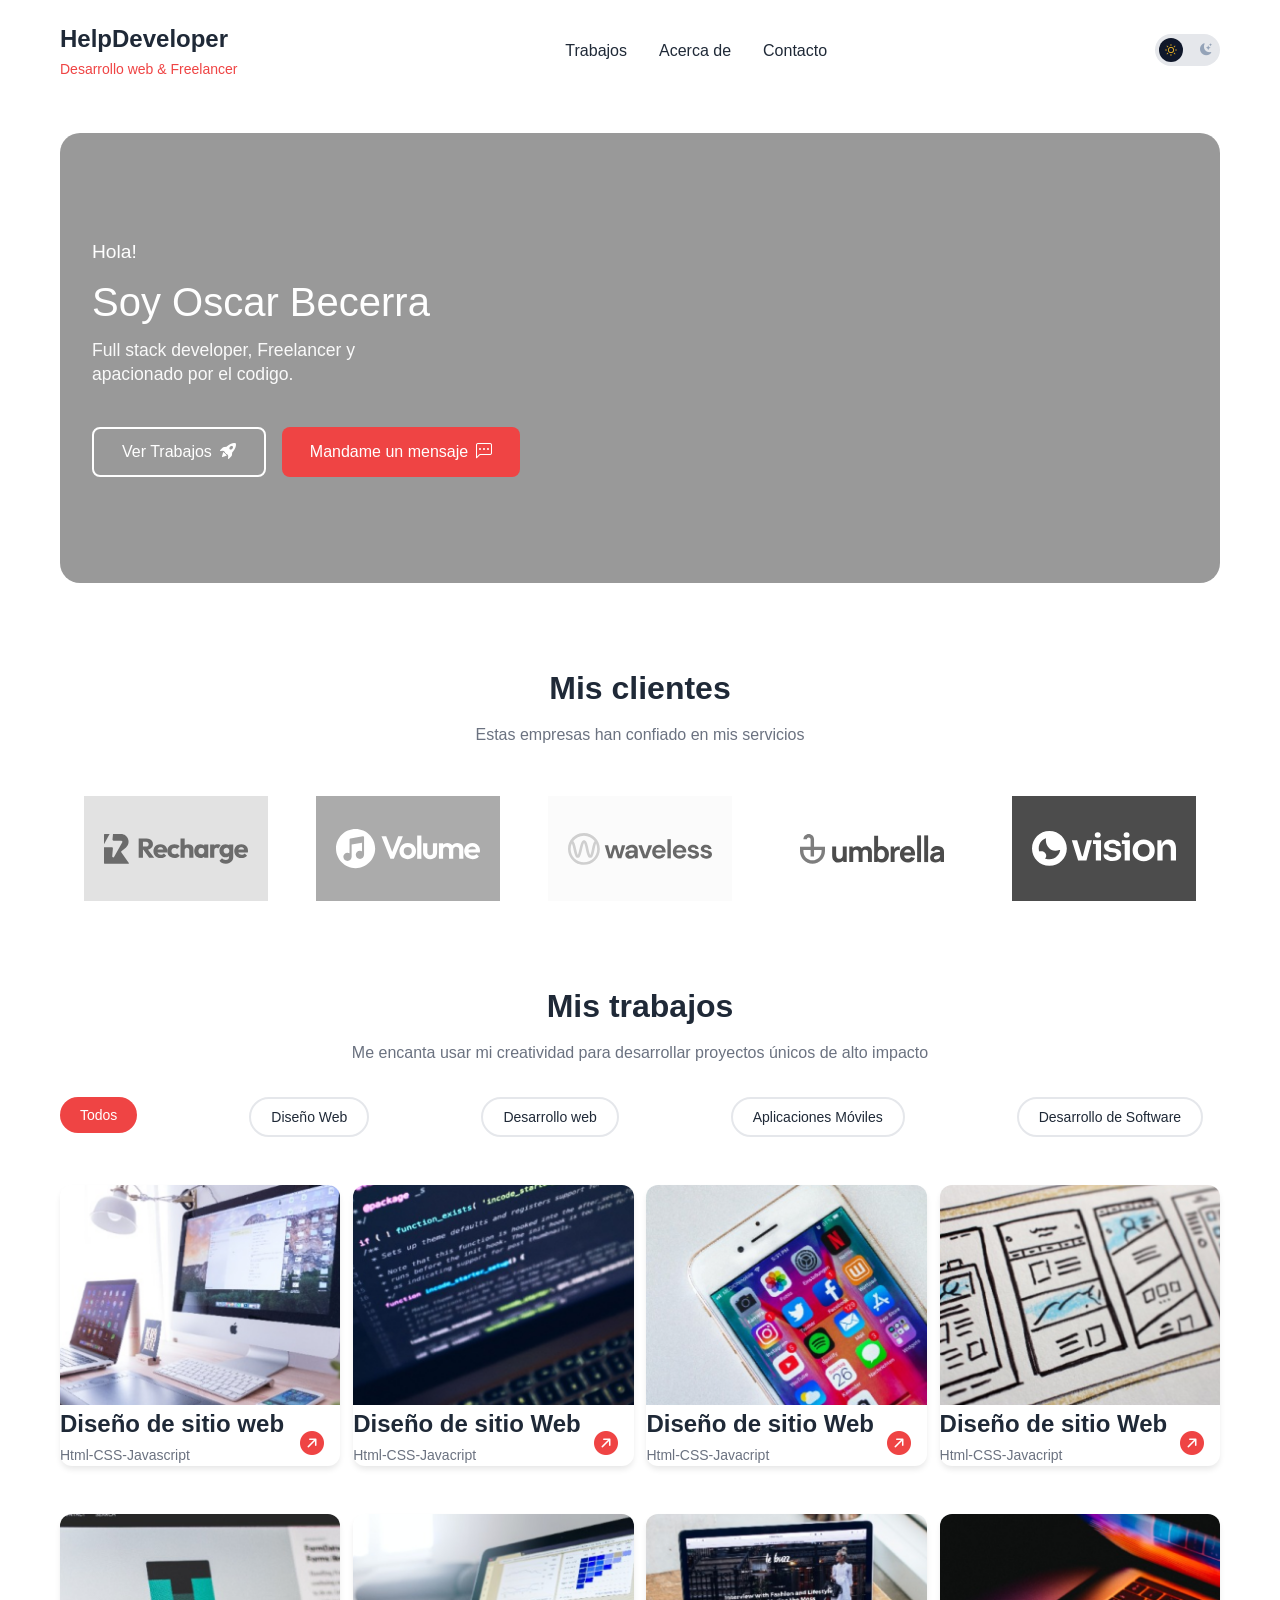
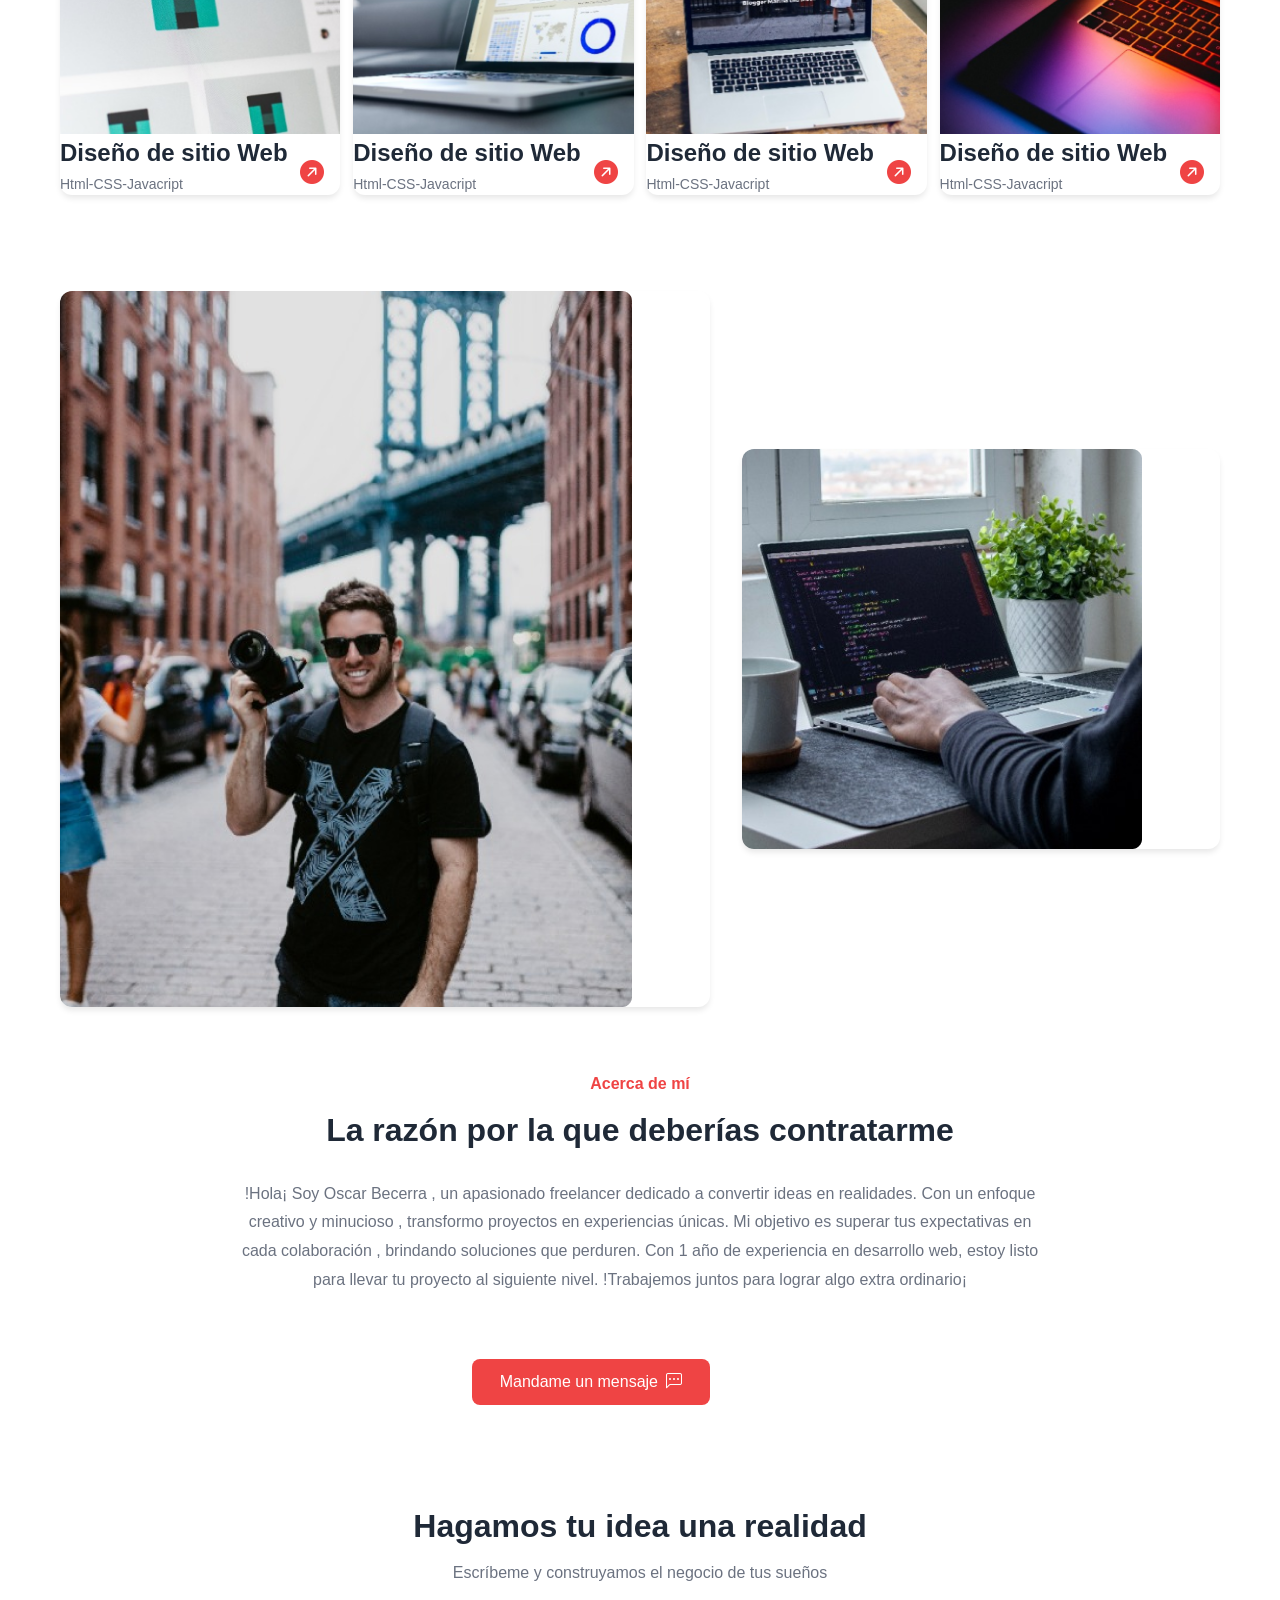
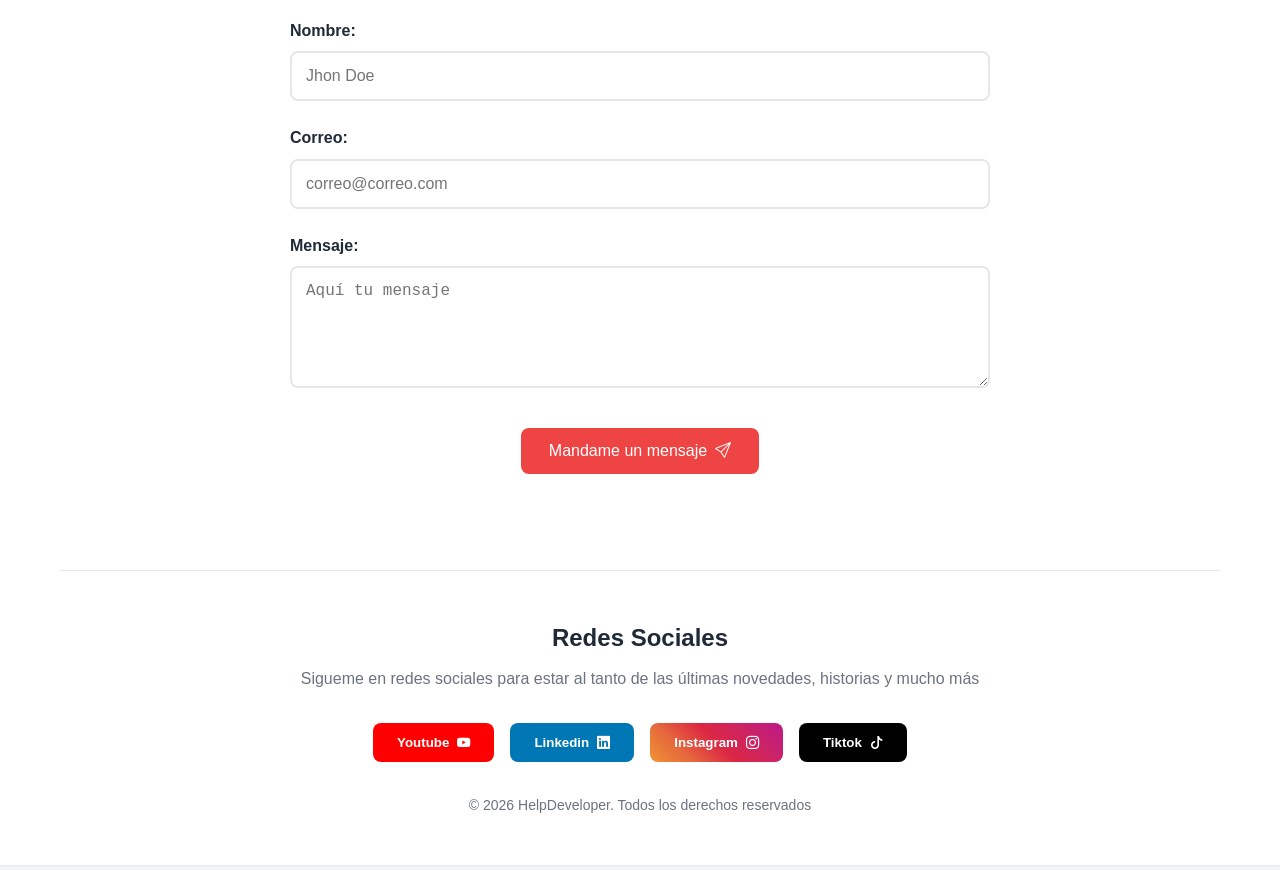
<file: index.html>
<!DOCTYPE html>
<html lang="en">
<head>
    <meta charset="UTF-8">
    <meta name="viewport" content="width=device-width, initial-scale=1.0">
    <link rel="shortcut icon" href="favicon.ico" type="image/x-icon">
    <link rel="stylesheet" href="https://cdnjs.cloudflare.com/ajax/libs/font-awesome/6.5.1/css/all.min.css">
    <link rel="stylesheet" href="https://cdn.jsdelivr.net/npm/bootstrap-icons@1.11.3/font/bootstrap-icons.min.css">
    <link rel="stylesheet" href="styles.css">
    <title>Portafolio</title>
</head>
<body>
    <header>
        <div class="container">
            <div class="navbar">
                <div class="navbar-content">
                    <div class="name-company">
                        <h1>HelpDeveloper</h1>
                        <h2>Desarrollo web & Freelancer</h2>
                    </div>

                    <div class="menu">
                        <a href="#trabajos">Trabajos</a>
                        <a href="#acerca">Acerca de</a>
                        <a href="#contacto">Contacto</a>
                    </div>

                    <div class="swicther">
                        <i class="bi bi-sun"></i>
                        <i class="bi bi-moon-stars-fill"></i>
                    </div>
                </div>
            </div>

            <div class="content">
                <div class="presentation">
                    <div class="description">
                        <p>Hola!</p>
                        <p>Soy Oscar Becerra</p>
                        <p>Full stack developer, Freelancer y <br>apacionado por el codigo.</p>
                    </div>
                    <div class="btn-presentation">
                        <div class="btn-trabajo">
                            <button>Ver Trabajos<i class="bi bi-rocket-takeoff-fill"></i></button>
                        </div>
                        <div class="btn-mensaje">
                            <button>Mandame un mensaje<i class="bi bi-chat-left-dots"></i></button>
                        </div>
                    </div>
                </div>

                <div class="my-clients">
                    <div class="clients">
                        <h2>Mis clientes</h2>
                        <p>Estas empresas han confiado en mis servicios</p>
                    </div>
                    <div class="icons-clients">
                        <div class="recharge">
                        <img src="mis clientes/Recharge.svg" alt="Rechaarge">
                        </div>
                        <div class="volume">
                            <img src="mis clientes/Volume.svg" alt="volume">
                        </div>
                        <div class="waveles">
                            <img src="mis clientes/Waveless.svg" alt="Waveles">
                        </div>
                        <div class="umbrella">
                            <img src="mis clientes/Umbrella.svg" alt="umbrella">
                        </div>
                        <div class="vision">
                            <img src="mis clientes/Vision.svg" alt="Vision">
                        </div>
                    </div>
                </div>


                <div class="my-jobs">
                    <div class="jobs">
                        <h2>Mis trabajos</h2>
                        <p>Me encanta usar mi creatividad para desarrollar proyectos únicos de alto impacto</p>
                    </div>

                    <div class="btn-jobs">
                        <div class="all">
                            <button>Todos</button>
                        </div>
                        <div class="web-desing">
                            <button>Diseño Web</button>
                        </div>
                        <div class="development-web">
                            <button>Desarrollo web</button>
                        </div>
                        <div class="mobile-applications">
                            <button>Aplicaciones Móviles</button>
                        </div>
                        <div class="software-development">
                            <button>Desarrollo de Software</button>
                        </div>
                    </div>

                    <div class="jobs1">
                        <div class="taget1">
                            <img src="trabajos/1.png" alt="Diseñoweb">
                            <h2>Diseño de sitio web</h2>
                            <p>Html-CSS-Javascript</p>
                            <i class="bi bi-arrow-up-right-circle-fill"></i>
                        </div>

                        <div class="target2">
                            <img src="trabajos/2.png" alt="diseñoweb">
                            <h2>Diseño de sitio Web</h2>
                            <p>Html-CSS-Javacript</p>
                            <i class="bi bi-arrow-up-right-circle-fill"></i>
                        </div>

                        <div class="target3">
                            <img src="trabajos/3.png" alt="diseñoweb">
                            <h2>Diseño de sitio Web</h2>
                            <p>Html-CSS-Javacript</p>
                            <i class="bi bi-arrow-up-right-circle-fill"></i>
                        </div>

                        <div class="target4">
                            <img src="trabajos/4.png" alt="diseñoweb">
                            <h2>Diseño de sitio Web</h2>
                            <p>Html-CSS-Javacript</p>
                            <i class="bi bi-arrow-up-right-circle-fill"></i>
                        </div>
                    </div>

                    <div class="jobs2">
                        <div class="target5">
                            <img src="trabajos/5.png" alt="diseñoweb">
                            <h2>Diseño de sitio Web</h2>
                            <p>Html-CSS-Javacript</p>
                            <i class="bi bi-arrow-up-right-circle-fill"></i>
                        </div>

                        <div class="target6">
                            <img src="trabajos/6.png" alt="diseñoweb">
                            <h2>Diseño de sitio Web</h2>
                            <p>Html-CSS-Javacript</p>
                            <i class="bi bi-arrow-up-right-circle-fill"></i>
                        </div>

                        <div class="target7">
                            <img src="trabajos/7.png" alt="diseñoweb">
                            <h2>Diseño de sitio Web</h2>
                            <p>Html-CSS-Javacript</p>
                            <i class="bi bi-arrow-up-right-circle-fill"></i>
                        </div>

                        <div class="target8">
                            <img src="trabajos/8.png" alt="diseñoweb">
                            <h2>Diseño de sitio Web</h2>
                            <p>Html-CSS-Javacript</p>
                            <i class="bi bi-arrow-up-right-circle-fill"></i>
                        </div>
                    </div>
                </div>

                <div class="about-me">
                    <div class="about1">
                        <img src="acerca-de-1.png" alt="Yo">
                    </div>
                    <div class="about2">
                        <img src="acerca-de-2.png" alt="ordenador">
                    </div>
                    <div class="about">
                        <h2>Acerca de mí</h2>
                        <h2>La razón  por la que deberías contratarme</h2>
                        <p>!Hola¡ Soy Oscar Becerra , un apasionado freelancer dedicado a convertir ideas en realidades. Con un enfoque creativo y minucioso , transformo proyectos en experiencias únicas. Mi objetivo es superar tus expectativas en cada colaboración , brindando soluciones que perduren. Con 1 año de experiencia en desarrollo web, estoy listo para llevar tu proyecto al siguiente nivel. !Trabajemos juntos para lograr algo extra ordinario¡</p>
                    </div>
                    <div class="btn-mensaje">
                        <button>Mandame un mensaje<i class="bi bi-chat-left-dots"></i></button>
                    </div>
                </div>

                <div class="form-contac">
                    <h2>Hagamos tu idea una realidad</h2>
                    <p>Escríbeme y construyamos el negocio de tus sueños</p>
                </div>
                <form action="send-contac" method="post">
                    <div class="form-row">
                        <div class="group">
                            <label for="name">Nombre:</label>
                            <input type="text" name="name" id="name" placeholder="Jhon Doe" required/>
                        </div>

                        <div class="group">
                            <label for="email">Correo:</label>
                            <input type="email" name="email" id="email" placeholder="correo@correo.com" required>
                        </div>

                        <div class="group">
                            <label for="message">Mensaje:</label>
                            <textarea name="message" id="message" rows="5" placeholder="Aquí tu mensaje" required></textarea>
                        </div>

                        <div class="from-btn">
                            <button>Mandame un mensaje<i class="bi bi-send"></i></button>
                        </div>
                    </div>
                </form>
            </div>

            <div class="footer">
                <div class="social-networks">
                    <h2>Redes Sociales</h2>
                    <p>Sigueme en redes sociales para estar al tanto de las últimas novedades, historias y mucho más</p>
                </div>

                <div class="btn-social-networks">
                    <button class="youtube">Youtube<i class="bi bi-youtube"></i></button>
                    <button class="linkedin">Linkedin<i class="bi bi-linkedin"></i></button>
                    <button class="instagram">Instagram<i class="bi bi-instagram"></i></i></button>
                    <button class="tiktok">Tiktok<i class="bi bi-tiktok"></i></button>
                </div>

                <div class="legal-notice">
                    <p>&copy; <span id="year">2026</span> HelpDeveloper. Todos los derechos reservados</p>
                </div>
            </div>
        </div>
    </header>
    <script src="script.js"></script>
</body>
</html>
</file>
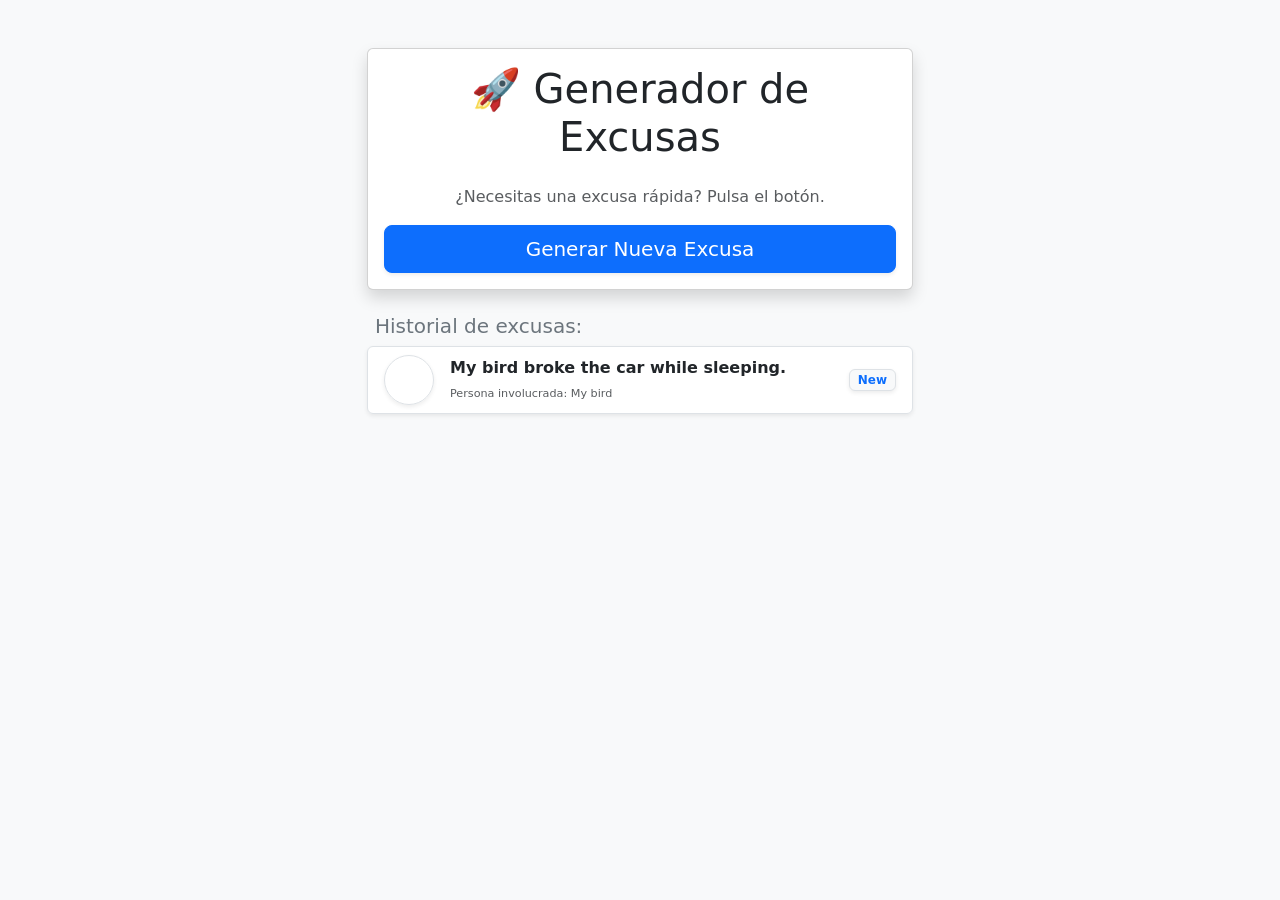
<file: Generador de excusas/index.html>
<!DOCTYPE html>
<html lang="es">
<head>
    <meta charset="UTF-8">
    <meta name="viewport" content="width=device-width, initial-scale=1.0">
    <title>Generador de Excusas</title>
    <link href="https://cdn.jsdelivr.net/npm/bootstrap@5.3.0/dist/css/bootstrap.min.css" rel="stylesheet">
</head>
<body class="bg-light">

    <div class="container py-5">
        <div class="row justify-content-center">
            <div class="col-md-6 text-center">
                
                <div class="card shadow">
                    <div class="card-body">
                        <h1 class="card-title mb-4">🚀 Generador de Excusas</h1>
                        <p class="text-muted">¿Necesitas una excusa rápida? Pulsa el botón.</p>
                        
                        <button id="excuse-btn" class="btn btn-primary btn-lg w-100 shadow-sm">
                            Generar Nueva Excusa
                        </button>
                    </div>
                </div>

                <div class="mt-4 text-start">
                    <h5 class="text-secondary px-2">Historial de excusas:</h5>
                    <ul id="excuse-list" class="list-group shadow-sm">
                        </ul>
                </div>

            </div>
        </div>
    </div>

    <script src="excusas.js"></script>
</body>
</html>
</file>
<file: styles.css>
:root{
    --bg-primary: #f3f4f6;
    --bg-secondary: #ffffff;
    --bg-tertiary: #e5e7eb;

    --text-primary: #1f2937;
    --text-secondary: #6b7280;
    --text-inverse: #ffffff;

    --accent-color: #ef4444;
    --accent-hover: #dc2626;

    --border-color: #e5e7eb;
    --shadow-sm: 0 1px 2px 0 rgba(0, 0, 0, 0.05);
    --shadow-md: 0 4px 6px -1px rgba(0, 0, 0, 0.1);
    --shadow-lg: 0 10px 15px -3px rgba(0, 0, 0, 0.1);
   
    --toggle-bg: #e5e7eb;
    --toggle-active: #0f172a;
}

body.dark-mode {
    --bg-primary: #0f172a;
    --bg-secondary: #1e293b;
    --bg-tertiary: #334155;
    
    --text-primary: #f1f5f9;
    --text-secondary: #94a3b8;
    --text-inverse: #0f172a;
    
    --border-color: #334155;
    --shadow-sm: 0 1px 2px 0 rgba(0, 0, 0, 0.5);
    --shadow-md: 0 4px 6px -1px rgba(0, 0, 0, 0.5);
    --shadow-lg: 0 10px 15px -3px rgba(0, 0, 0, 0.5);
    
    --toggle-bg: #334155;
}

/* 1. RESET Y BASES*/
* {
    box-sizing: border-box;
    margin: 0;
    padding: 0;
}

body {
    font-family:-apple-system, BlinkMacSystemFont, 'Segoe UI', Roboto, 'Helvetica Neue', Arial, sans-serif;
    background-color: var(--bg-primary);
    color: var(--text-primary);
    line-height: 1.6;
    transition:background-color 0.3s ease,color 0.3s ease ;
}

.container {
    max-width: 1200px;
    margin: 0 auto;
    padding: 0 20px;
}

img{
    max-width: 100%;
    height: auto;
    display: block;
}

/* 2. NAVBAR*/
header{
    background-color: var(--bg-secondary);
    box-shadow: var(--shadow-sm);
    position: sticky;
    top: 0;
    z-index: 100;
    transition: background-color 0.3s ease;
}

.navbar {
    padding: 1.25rem 0;
}

.navbar-content {
    display: flex;
    justify-content: space-between;
    align-items: center;
    flex-wrap: wrap;
    gap: 1rem;
}

.name-company h1 { 
    font-size: 1.5rem; 
    font-weight: 700;
    color: var(--text-primary);
}
.name-company h2 { 
    font-size: 0.875rem; 
    color: var(--accent-color);
    font-weight: 400;
}

.menu {
    display: flex;
    gap: 2rem;
    align-items: center;
}

.menu a {
    font-size: 1rem;
    font-weight: 500;
    color:var(--text-primary);
    text-decoration: none;
    transition: color 0.2s ease;
    position: relative;
}

.menu a:hover{
    color: var(--accent-color);
}

.menu a::after{
    content: '';
    position: absolute;
    bottom: -4px;
    left: 0;
    width: 0;
    height: 2px;
    background-color: var(--accent-color);
    transition: width 0.3s ease;
}

.menu a:hover::after{
    width: 100%;
}

.swicther {
    background: var(--toggle-bg);
    padding: 4px;
    border-radius: 50px;
    display: flex;
    align-items: center;
    width: 65px;
    height: 32px;
    cursor: pointer;
    position: relative;
    transition: background-color 0.3s ease;
}

.bi-sun {
    background: var(--toggle-active);
    color: #fbbf24;
    width: 24px;
    height: 24px;
    border-radius: 50%;
    display: flex;
    align-items: center;
    justify-content: center;
    font-size: 12px;
    transition: transform 0.3s ease;
}

.dark-mode .bi-sun{
    transform: translateX(33px);
    background: transparent;
    color: #94a3b8;
}

.bi-moon-stars-fill {
    color: #94a3b8;
    position: absolute;
    right: 8px;
    font-size: 12px;
    transition: color 0.3s ease;
}

.dark-mode .bi-moon-stars-fill{
    color: #fbbf24;
}

.presentation{
    display: flex;
    flex-direction: column;
    justify-content: center;
    align-items: flex-start;
    min-height: 450px;
    padding: 4rem 2rem;
    background-image: linear-gradient(rgba(0, 0, 0, 0.4), rgba(0, 0, 0, 0.4)), 
    url('https://images.unsplash.com/photo-1581464647110-26e129ce2d02?q=80&w=1170&auto=format&fit=crop');
    background-size: cover;
    background-position: center;
    background-repeat: no-repeat;
    border-radius: 20px;
    margin-top: 2rem;  
}

.description p{
    color: white;
    font-size:1.2em ;
    line-height: 1.4;
    margin-bottom: 0.5rem;
}

.description p:nth-child(2){
    font-size: 2.5rem;
    font-size: 800;
}

.description p:nth-child(3){
    font-size: 1.1rem;
    font-weight: 400;
    opacity: 0.95;
}

.btn-presentation {
    display: flex;            
    gap: 1rem;                 
    margin-top: 2rem;
    flex-wrap: wrap;         
}

.btn-mensaje{
    display: flex;
    justify-content: end;
}

.btn-presentation button,
.btn-mensaje button,
.from-btn button {
    padding: 0.875rem 1.75rem;
    border: none;
    border-radius: 8px;
    font-size: 1rem;
    font-weight: 400;
    cursor: pointer;
    display: flex;
    align-items: center;
    gap: 0.5rem;
    transition: all 0.3s ease;
}

.btn-mensaje button{
    background-color: var(--accent-color);
    color: white;
}

.btn-trabajo button:hover{
    background-color: var(--accent-hover);
    transform: translateY(-2px);
    box-shadow: var(--shadow-lg);
}

.btn-trabajo button{
    background: transparent;
    color: white;
    border: 2px solid white;
}

.btn-trabajo button:hover{
    background: white;
    color: var(--text-primary);
}

.my-clients{
    margin-top: 5rem;
    text-align: center;
}

.clients h2{
    font-size: 2rem;
    margin-bottom: 0.5rem;
    color: var(--text-primary);
}

.clients p{
    color: var(--text-secondary);
    font-size: 1rem;
}

.icons-clients {
    display: flex;
    justify-content: center;
    align-items: center;
    gap: 3rem;
    flex-wrap: wrap;
    margin-top: 3rem;
}

.icons-clients > div{
    filter: grayscale(100%);
    opacity: 0.7;
    transition:  all 0.3s ease;
}

.icons-clients > div:hover{
    filter: grayscale(0%);
    opacity: 1;
    transition: scale(1.1);
}

.my-jobs {
    margin-top: 5rem;
}

.jobs{
    text-align: center;
    margin-bottom: 2rem;
}

.jobs h2{
    font-size: 2rem;
    margin-bottom: 0.5rem;
}

.jobs p{
    color: var(--text-secondary);
    max-width: 600px;
    margin: 0 auto;
}

.btn-jobs{
    display: flex;
    justify-content: centr;
    gap: 7rem;
    flex-wrap: wrap;
    margin: 2rem 0;
}

.btn-jobs button{
    padding: 0.625rem 1.25rem;
    border: 2px solid var(--border-color);
    background-color: var(--bg-secondary);
    color: var(--text-primary);
    border-radius: 50px;
    font-size: 0.875rem;
    font-weight: 500;
    cursor: pointer;
    transition: all 0.3s ease;
}

.btn-jobs .all button{
    background-color: var(--accent-color);
    color: white;
    border: var(--accent-color);
}

.btn-jobs button:hover {
    border-color: var(--accent-color);
    color:var(--accent-color);
    transform: translateY(-2px);
}

.jobs1,
.jobs2{
    display: grid;
    grid-template-columns: repeat(auto-fit, minmax(280px, 1fr));
    gap: 0.8rem;
    margin-top: 3rem;
}

.jobs1 > div,
.jobs2 > div{
    background-color: var(--bg-secondary);
    border-radius: 12px;
    overflow: hidden;
    box-shadow: var(--shadow-md);
    transition: all 0.3s ease;
    cursor: pointer;
    position: relative;
}

.jobs1 >div:hover,
.jobs2 >div:hover{
    transform: translateY(-8px);
    box-shadow: var(--shadow-lg);
}

.jobs1 img,
.jobs2 img{
    width: 100%;
    height: 220px;
    object-fit: cover;
}

.jobs1 p,
.jobs2 p{
    color: var(--text-secondary);
    font-size: 0.875rem;
}

.jobs1 i,
.jobs2 i{
    position: absolute;
    top: 15rem;
    right: 1rem;
    font-size: 1.5rem;
    color: var(--accent-color);
    transition: opacity 0.3s ease;
}

.job1 > div:hover i,
.jobs2 > div:hover i {
    opacity: 1;
}

.about-me{
    margin-top: 6rem;
    display: grid;
    grid-template-columns: repeat(2. 1fr);
    gap: 2rem;
    align-items: center;
}

.about1, .about2{
    border-radius: 12px;
    overflow: hidden;
    box-shadow: var(--shadow-md);
}

.about {
    grid-column: span 2;
    text-align: center;
    padding: 2rem;
}

.about h2:first-child{
    color: var(--accent-color);
    font-size: 1rem;
    font-weight: 600;
    margin-bottom: 0.5rem;
}

.about h2:nth-child(2){
    font-size: 2rem;
    margin-bottom: 1.5rem;
}

.about p{
    color: var(--text-secondary);
    line-height: 1.8;
    max-width: 800px;
    margin: 0 auto;
}

.form-contac {
    margin-top: 6rem;
    text-align: center;
}

.form-contac h2 {
    font-size: 2rem;
    margin-bottom: 0.5rem;
}

.form-contac p {
    color: var(--text-secondary);
    margin-bottom: 2rem;
}

form {
    max-width: 700px;
    margin: 0 auto;
}

.form-row {
    display: flex;
    flex-direction: column;
    gap: 1.5rem;
}

.group {
    display: flex;
    flex-direction: column;
    text-align: left;
}

.group label {
    font-weight: 600;
    margin-bottom: 0.5rem;
    color: var(--text-primary);
}

.group input,
.group textarea {
    padding: 0.875rem;
    border: 2px solid var(--border-color);
    border-radius: 8px;
    font-size: 1rem;
    background-color: var(--bg-secondary);
    color: var(--text-primary);
    transition: border-color 0.3s ease;
}

.group input:focus,
.group textarea:focus {
    outline: none;
    border-color: var(--accent-color);
}

.from-btn {
    margin-top: 1rem;
    display: flex;
    justify-content: center;
}

.from-btn button {
    background-color: var(--accent-color);
    color: white;
}

.from-btn button:hover {
    background-color: var(--accent-hover);
    transform: translateY(-2px);
}

.footer {
    margin-top: 6rem;
    padding: 3rem 0;
    border-top: 1px solid var(--border-color);
    text-align: center;
}

.social-networks h2 {
    font-size: 1.5rem;
    margin-bottom: 0.5rem;
}

.social-networks p {
    color: var(--text-secondary);
    margin-bottom: 2rem;
}

.btn-social-networks {
    display: flex;
    justify-content: center;
    gap: 1rem;
    flex-wrap: wrap;
    margin-bottom: 2rem;
}

.btn-social-networks button {
    padding: 0.75rem 1.5rem;
    border: none;
    border-radius: 8px;
    font-weight: 600;
    cursor: pointer;
    display: flex;
    align-items: center;
    gap: 0.5rem;
    transition: all 0.3s ease;
    color: white;
}

/* Colores corporativos de cada red social */
.btn-social-networks .youtube {
    background-color: #ff0000;
}

.btn-social-networks .linkedin {
    background-color: #0077b5;
}

.btn-social-networks .instagram {
    background: linear-gradient(45deg, #f09433 0%, #e6683c 25%, #dc2743 50%, #cc2366 75%, #bc1888 100%);
}

.btn-social-networks .tiktok {
    background-color: #000000;
}

/* Efectos hover para cada red social */
.btn-social-networks .youtube:hover {
    background-color: #cc0000;
    transform: translateY(-2px);
    box-shadow: var(--shadow-lg);
}

.btn-social-networks .linkedin:hover {
    background-color: #005885;
    transform: translateY(-2px);
    box-shadow: var(--shadow-lg);
}

.btn-social-networks .instagram:hover {
    filter: brightness(1.1);
    transform: translateY(-2px);
    box-shadow: var(--shadow-lg);
}

.btn-social-networks .tiktok:hover {
    background-color: #1e393b;
    transform: translateY(-2px);
    box-shadow: var(--shadow-lg);
}

.legal-notice {
    margin-top: 2rem;
    color: var(--text-secondary);
    font-size: 0.875rem;
}

@media (max-width: 768px) {
    .navbar-content {
        flex-direction: column;
        text-align: center;
    }
    
    .menu {
        flex-direction: column;
        gap: 1rem;
    }
    
    .presentation {
        padding: 3rem 1.5rem;
    }
    
    .description p:nth-child(2) {
        font-size: 2rem;
    }
    
    .about-me {
        grid-template-columns: 1fr;
    }
    
    .about {
        grid-column: span 1;
    }
    
    .icons-clients {
        gap: 2rem;
    }
}

@media (max-width: 480px) {
    .btn-presentation {
        flex-direction: column;
    }
    
    .btn-presentation button {
        width: 100%;
        justify-content: center;
    }
}
</file>
